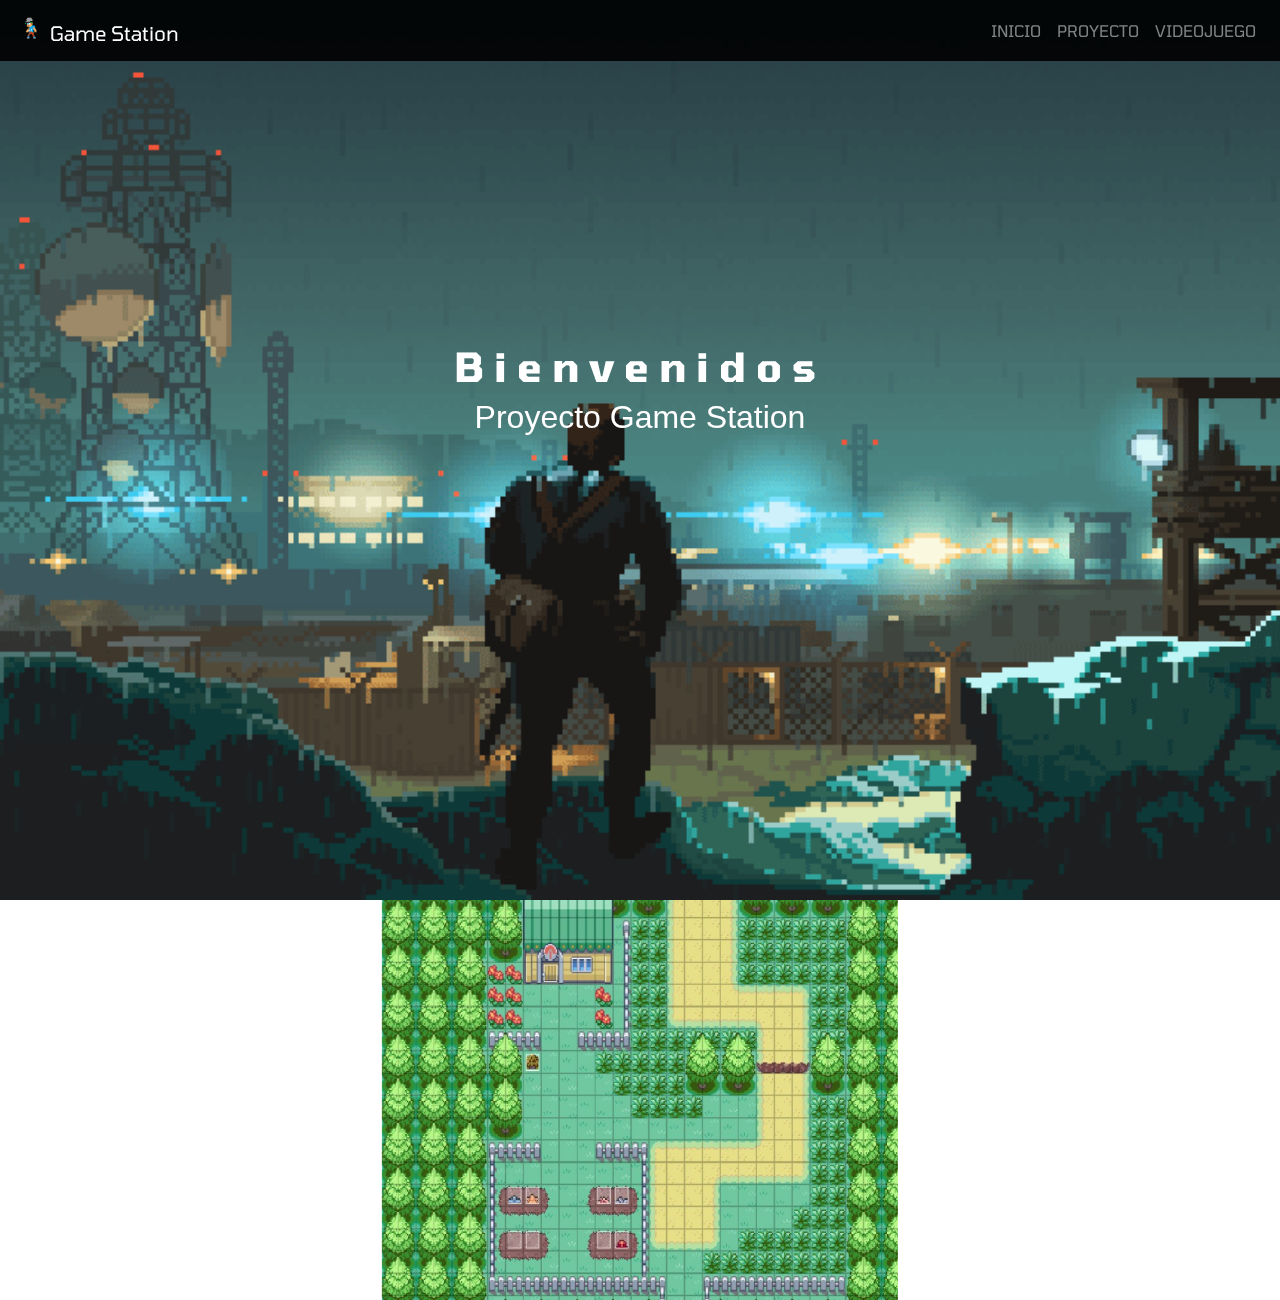
<file: index.html>
<!DOCTYPE html>
<html lang="es">

    <script src="src/jquery-3.4.1.min.js"></script>
    <script src="src/bootstrap.min.js"></script>
    
<head>
    <meta charset="UTF-8">
    <meta name="viewport" content="width=device-width, initial-scale=1.0">
    <meta http-equiv="X-UA-Compatible" content="ie=edge">
    <link rel="icon" type="image/png" href="img/icon2.png">
    <link rel="stylesheet" href="src/bootstrap.min.css">
    <link rel="stylesheet" href="src/miEstilo.css">
    <link href="https://fonts.googleapis.com/css2?family=Tomorrow:ital,wght@1,500&display=swap" rel="stylesheet">
    <link href="https://fonts.googleapis.com/css2?family=Roboto+Condensed:ital@1&display=swap" rel="stylesheet">
    <link href="https://fonts.googleapis.com/css2?family=Boogaloo&display=swap" rel="stylesheet">
    <title>Game Station</title>

    
<script src="src/jquery-3.4.1.min.js"></script>
<script src="src/bootstrap.min.js"></script>
<style>
    .horizontal {
        display: flex;
        justify-content: center;
    }
    .vertical {
        display: flex;
        flex-direction: column;
        justify-content: center;
    }


</style> 

</head>

<body data-spy="scroll" data-target="#barraDeMenu" data-offset="0">
    <div id="encabezado">

        <nav class="navbar navbar-expand-md navbar-dark bg-dark fixed-top font-weight-Bold">
            <a class="navbar-brand" href="#encabezado">
                <img src="img/Pixel.png" width="30" height="30" class="d-inline-block align-top">
                Game Station 
                <div class="spinner-grow text-primary" role="status">
                    <span class="sr-only">Loading...</span>
                  </div>
                  <div class="spinner-grow text-secondary" role="status">
                    <span class="sr-only">Loading...</span>
                  </div>
                  <div class="spinner-grow text-success" role="status">
                    <span class="sr-only">Loading...</span>
                  </div>
                  <div class="spinner-grow text-danger" role="status">
                    <span class="sr-only">Loading...</span>
                  </div>
                  <div class="spinner-grow text-warning" role="status">
                    <span class="sr-only">Loading...</span>
                  </div>
                  <div class="spinner-grow text-info" role="status">
                    <span class="sr-only">Loading...</span>
                  </div>
            </a>
            <button class="navbar-toggler" type="button" data-toggle="collapse" data-target="#barraDeMenu"
                aria-controls="barraDeMenu" aria-expanded="false" aria-label="Toggle navigation">
                <span class="navbar-toggler-icon"></span>
            </button>

            <div class="collapse navbar-collapse" id="barraDeMenu">
                <ul class="navbar-nav ml-auto">
                    <li class="nav-item">
                        <a class="nav-link" href="../Pagina/index.html">INICIO</a>
                    </li>
                    <li class="nav-item">
                        <a class="nav-link" href="../Pagina/indexNosotros.html">PROYECTO</a>
                    </li>
                    <li class="nav-item">
                        <a class="nav-link" href="../Pagina/IndexVideojuego.html">VIDEOJUEGO</a>
                    </li>

                </ul>
            </div>
        </nav>

        <div class="encabezadoFondo">
            <div class="encabezado-contenedor">
                <div class="encabezado-interior">
                </div>
            </div>
        </div>

        <div class="titulo text-center">
            <h1>Bienvenidos</h1>
            <h2>Proyecto Game Station</h2>
        </div>
              
        
          <body>
            
        <div class="">
            <div id="carouselExampleIndicators" class="carousel slide carousel-fade" data-ride="carousel">

                <div class="carousel-inner">
                  <div class="carousel-item active">
                      <div class="horizontal">
                          <div class="vertical">
                              <img src="img/Juego1.jpeg" class="d-block w-100" imagen.style.display="block"; alt="..." width="800" height="400" >
                          </div>
                      </div>
                  </div>
                  <div class="carousel-item">
                      <div class="horizontal">
                          <div class="vertical">
                            <img src="img/Juego2.jpeg" class="d-block w-100" imagen.style.display="block"; alt="..." width="800" height="400" >
                          </div>
                      </div>
                  </div>
                  <div class="carousel-item">
                      <div class="horizontal">
                          <div class="vertical">
                            <img src="img/Juego3.jpeg" class="d-block w-100" imagen.style.display="block"; alt="..." width="800" height="400" >  
                          </div>
                      </div>
                  </div>
                <a class="carousel-control-prev" href="#carouselExampleIndicators" role="button" data-slide="prev">
                  <span class="carousel-control-prev-icon" aria-hidden="true"></span>
                  <span class="sr-only">Previous</span>
                </a>
                <a class="carousel-control-next" href="#carouselExampleIndicators" role="button" data-slide="next">
                  <span class="carousel-control-next-icon" aria-hidden="true"></span>
                  <span class="sr-only">Next</span>
                </a>
              </div>
        </div>
    


    <div class="encabezado-interior">
        <div class="encabezado-contenedor">
            <div class="encabezado-interior">
            </div>
        </div>
    </div>
    <script src="https://code.jquery.com/jquery-3.5.1.slim.min.js" integrity="sha384-DfXdz2htPH0lsSSs5nCTpuj/zy4C+OGpamoFVy38MVBnE+IbbVYUew+OrCXaRkfj" crossorigin="anonymous"></script>
    <script src="https://stackpath.bootstrapcdn.com/bootstrap/4.5.3/js/bootstrap.bundle.min.js" integrity="sha384-ho+j7jyWK8fNQe+A12Hb8AhRq26LrZ/JpcUGGOn+Y7RsweNrtN/tE3MoK7ZeZDyx" crossorigin="anonymous"></script>
    <script src="src/bootstrap.min.js"></script>

    <script>
        $('#myTab a[href="#profile"]').tab('show') // Select tab by name
        $('#myTab li:first-child a').tab('show') // Select first tab
        $('#myTab li:last-child a').tab('show') // Select last tab
        $('#myTab li:nth-child(3) a').tab('show') // Select third tab
        //$('.carousel').carousel();
     </script>  
</body>

</html>
</file>
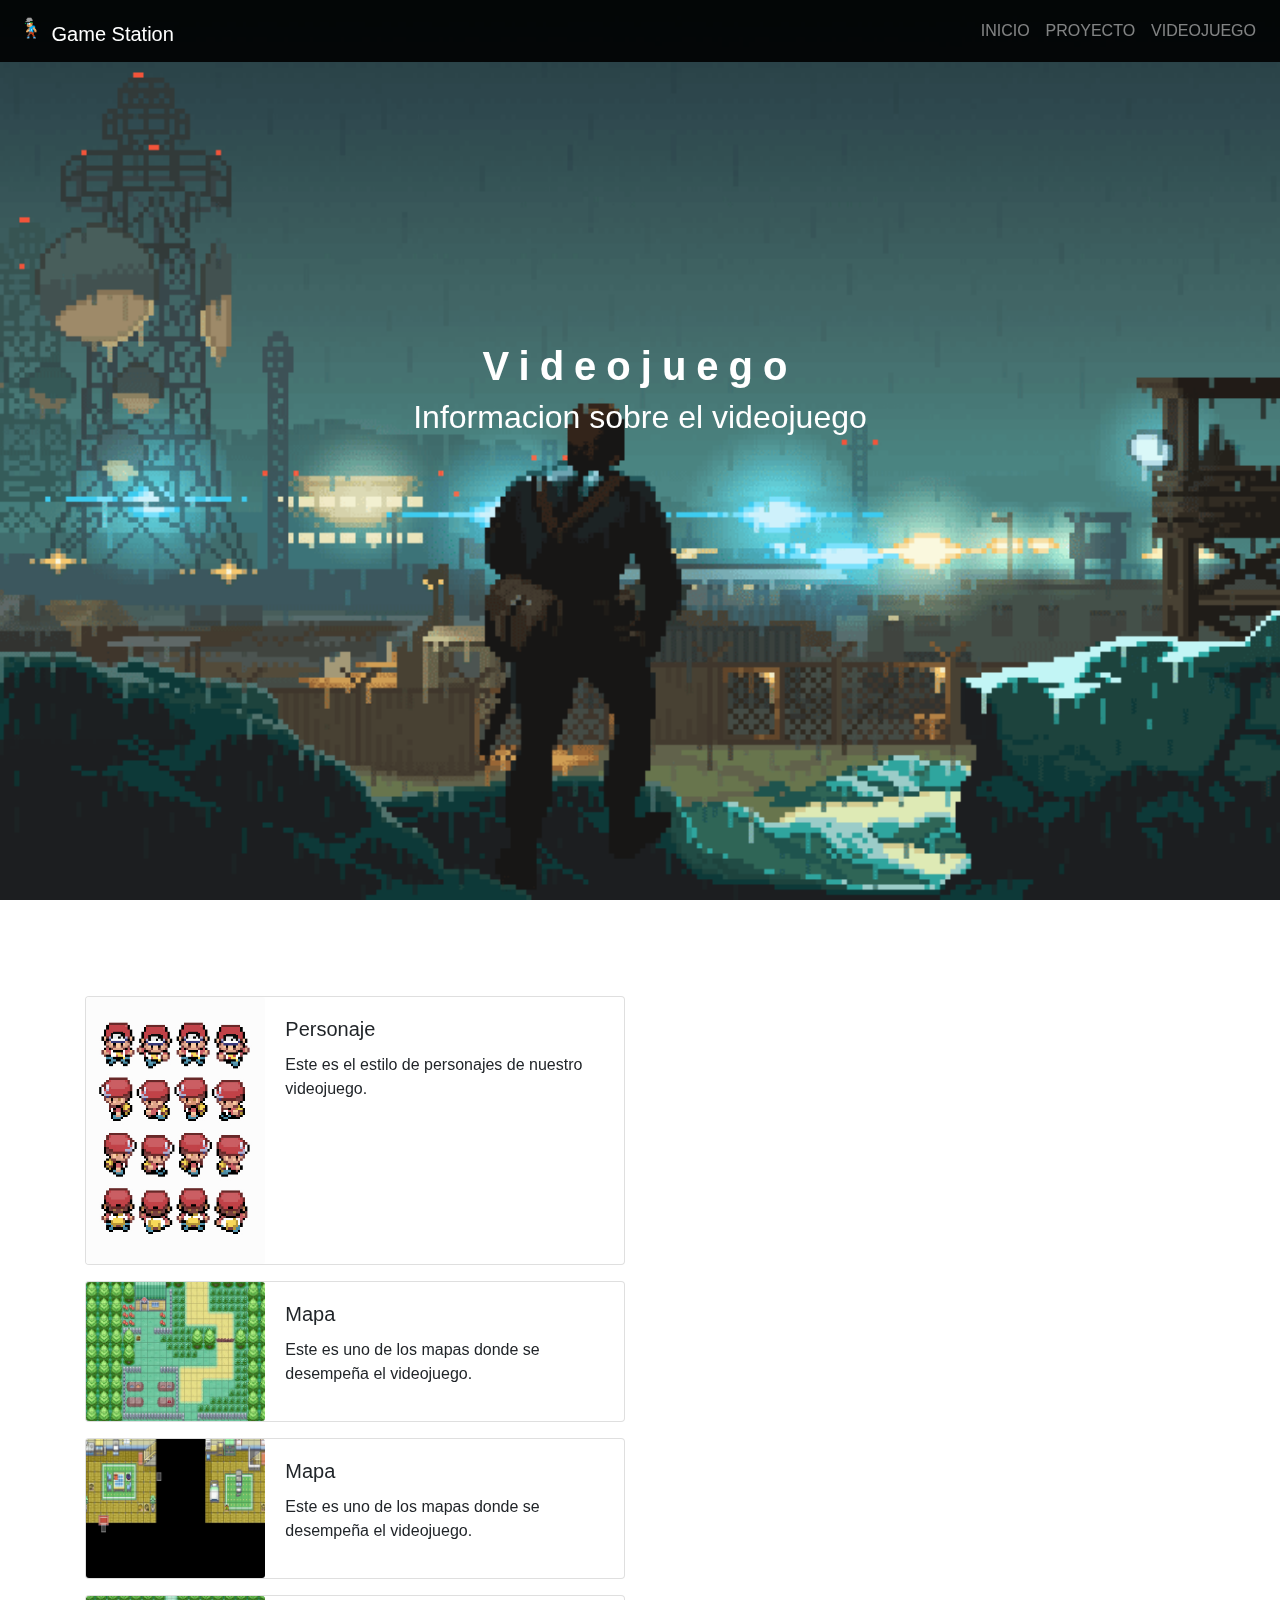
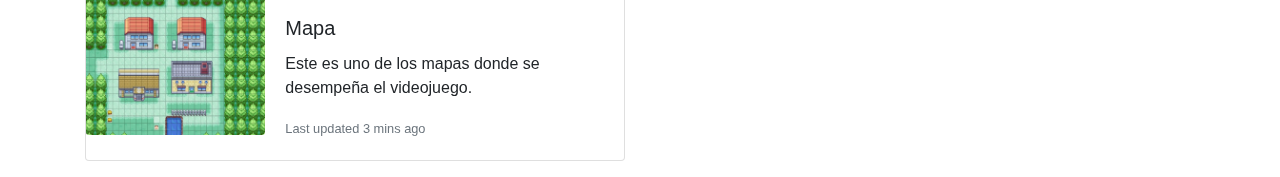
<file: IndexVideojuego.html>
<!DOCTYPE html>
<html lang="es">
    <script src="src/jquery-3.4.1.min.js"></script>
    <script src="src/bootstrap.min.js"></script>
    <head>
        <meta charset="UTF-8">
        <meta name="viewport" content="width=device-width, initial-scale=1.0">
        <meta http-equiv="X-UA-Compatible" content="ie=edge">
        <link rel="icon" type="image/png" href="img/icon2.png">
        <link rel="stylesheet" href="src/bootstrap.min.css">
        <link rel="stylesheet" href="src/miEstilo.css">
        <title>GameStation-Juego</title>

        <script src="src/jquery-3.4.1.min.js"></script>
        <script src="src/bootstrap.min.js"></script>
    </head>

    <body>
        <div id="#InformacionVideoJuego">
    
            <nav class="navbar navbar-expand-md navbar-dark bg-dark fixed-top font-weight-Bold">
                <a class="navbar-brand" href="#videojuego">
                    <img src="img/Pixel.png" width="30" height="30" class="d-inline-block align-top">
                    Game Station 
                    <div class="spinner-grow text-primary" role="status">
                        <span class="sr-only">Loading...</span>
                      </div>
                      <div class="spinner-grow text-secondary" role="status">
                        <span class="sr-only">Loading...</span>
                      </div>
                      <div class="spinner-grow text-success" role="status">
                        <span class="sr-only">Loading...</span>
                      </div>
                      <div class="spinner-grow text-danger" role="status">
                        <span class="sr-only">Loading...</span>
                      </div>
                      <div class="spinner-grow text-warning" role="status">
                        <span class="sr-only">Loading...</span>
                      </div>
                      <div class="spinner-grow text-info" role="status">
                        <span class="sr-only">Loading...</span>
                      </div>
                </a>
                <button class="navbar-toggler" type="button" data-toggle="collapse" data-target="#barraDeMenu"
                    aria-controls="barraDeMenu" aria-expanded="false" aria-label="Toggle navigation">
                    <span class="navbar-toggler-icon"></span>
                </button>
    
                <div class="collapse navbar-collapse" id="barraDeMenu">
                    <ul class="navbar-nav ml-auto">
                        <li class="nav-item">
                            <a class="nav-link" href="../Pagina/index.html">INICIO</a>
                        </li>
                        <li class="nav-item">
                            <a class="nav-link" href="../Pagina/indexNosotros.html">PROYECTO</a>
                        </li>
                        <li class="nav-item">
                          <a class="nav-link" href="../Pagina/IndexVideojuego.html">VIDEOJUEGO</a>
                      </li>
    
                    </ul>
                </div>
            </nav>
    
            <div class="encabezadoFondo">
                <div class="encabezado-contenedor">
                    <div class="encabezado-interior">
                    </div>
                </div>
            </div>

            <div class="titulo text-center">
                <h1>Videojuego</h1>
                <h2>Informacion sobre el videojuego</h2>
            </div>
    <section class="container mt-5 pt-5">
            <div class="card mb-3" style="max-width: 540px;">
                <div class="row no-gutters">
                  <div class="col-md-4">
                    <img src="img/IconPersonajes.jpeg" class="card-img img-fluid" alt="...">
                  </div>
                  <div class="col-md-8">
                    <div class="card-body">
                      <h5 class="card-title">Personaje</h5>
                      <p class="card-text">Este es el estilo de personajes de nuestro videojuego.</p>
                    </div>
                  </div>
                </div>
              </div>
              <div class="card mb-3" style="max-width: 540px;">
                <div class="row no-gutters">
                  <div class="col-md-4">
                    <img src="img/Juego1.jpeg" class="card-img img-fluid" alt="...">
                  </div>
                  <div class="col-md-8">
                    <div class="card-body">
                      <h5 class="card-title">Mapa</h5>
                      <p class="card-text">Este es uno de los mapas donde se desempeña el videojuego.</p>
                    </div>
                  </div>
                </div>
              </div>
              <div class="card mb-3" style="max-width: 540px;">
                <div class="row no-gutters">
                  <div class="col-md-4">
                    <img src="img/Juego2.jpeg" class="card-img img-fluid" alt="...">
                  </div>
                  <div class="col-md-8">
                    <div class="card-body">
                      <h5 class="card-title">Mapa</h5>
                      <p class="card-text">Este es uno de los mapas donde se desempeña el videojuego.</p>

                    </div>
                  </div>
                </div>
              </div>
              <div class="card mb-3" style="max-width: 540px;">
                <div class="row no-gutters">
                  <div class="col-md-4">
                    <img src="img/Juego3.jpeg" class="card-img img-fluid" alt="...">
                  </div>
                  <div class="col-md-8">
                    <div class="card-body">
                      <h5 class="card-title">Mapa</h5>
                      <p class="card-text">Este es uno de los mapas donde se desempeña el videojuego.</p>
                      <p class="card-text"><small class="text-muted">Last updated 3 mins ago</small></p>
                    </div>
                  </div>
                </div>
              </div>



            <script src="https://code.jquery.com/jquery-3.5.1.slim.min.js" integrity="sha384-DfXdz2htPH0lsSSs5nCTpuj/zy4C+OGpamoFVy38MVBnE+IbbVYUew+OrCXaRkfj" crossorigin="anonymous"></script>
            <script src="https://stackpath.bootstrapcdn.com/bootstrap/4.5.3/js/bootstrap.bundle.min.js" integrity="sha384-ho+j7jyWK8fNQe+A12Hb8AhRq26LrZ/JpcUGGOn+Y7RsweNrtN/tE3MoK7ZeZDyx" crossorigin="anonymous"></script>
            <script src="src/bootstrap.min.js"></script>
       
    </section>       

    <script>
            $('#myTab a[href="#profile"]').tab('show') // Select tab by name
            $('#myTab li:first-child a').tab('show') // Select first tab
            $('#myTab li:last-child a').tab('show') // Select last tab
            $('#myTab li:nth-child(3) a').tab('show') // Select third tab

    </script>
    </body>
</file>
<file: src/miEstilo.css>
.encabezadoFondo {
    position: relative;
    width: 100%;
    height: 100vh;
    display: table;
    z-index: -1;
  }

  .encabezado-contenedor {
    clip: rect(0, auto, auto, 0);
    position: absolute;
    top: 0;
    left: 0;
    width: 100%;
    height: 100%;
  }

  .encabezado-interior {
    position: fixed;
    display: table;
    top: 0;
    left: 0;
    width: 100%;
    height: 100%;
    background-size: cover;
    background-position: center center;
    -webkit-transform: translateZ(0);
            transform: translateZ(0);
    will-change: transform;
  }
  

/*--- Navigation --*/

.navbar {
  background: rgba(0, 0, 0, 0.9)!important;
  font-family: 'Tomorrow', sans-serif;
}

.encabezado-interior {
  background-image: url(../img/asd.gif);
}



.titulo {
  width: 100%;
  max-width: 100%;
  position: absolute;
  top: 38%;
  z-index: 1;
  color: white;
}

.titulo h1 {
  font-weight: 700;
  letter-spacing: 10px;
  font-family: 'Tomorrow', sans-serif;
}

.titulo h3 {
  font-family: 'Tomorrow', sans-serif;
}

.elementoInterno {
  width: 90%;
  margin: 15px auto;
  padding-top: 20px;
  font-family: 'Roboto Condensed', sans-serif;
}
.lead{
  width: 90%;
  margin: 5px auto;
  padding-top: 20px;
  font-family: 'Boogaloo', cursive;
}


.elementoInterno h1 {
  font-size: 2.4rem;
}
</file>
